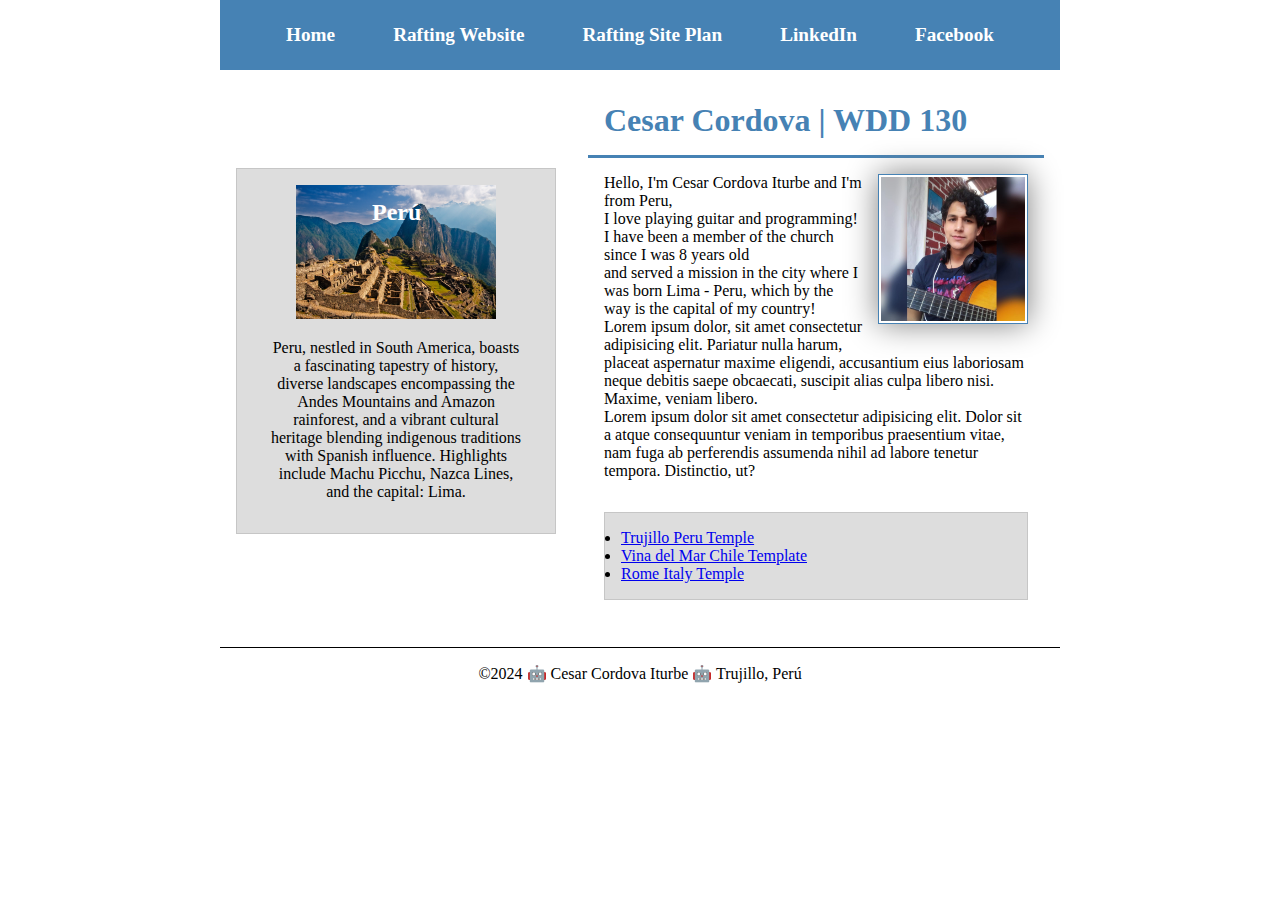
<file: index.html>
<!DOCTYPE html>
<html lang="en-US">
<head>
    <meta charset="utf-8">
    <meta name="viewport" content="width=device-width, initial-scale=1.0">
    <title>Cesar Cordova Iturbe | WDD 130</title>
    <link rel="stylesheet" href="styles/styles.css">
    <meta name="description" content="This is a basic website to introduce myself, it is part of my tasks in the course of Web Fundamentals">
    <meta name="author" content="Cesar Cordova Iturbe">
</head>
<body>
    <header>
        <nav>
            <a href="#">Home</a>
            <a href="wwr/">Rafting Website</a>
            <a href="wwr/site-plan-rafting.html">Rafting Site Plan</a>
            <a href="https://www.linkedin.com/in/cesar-cordova-iturbe/">LinkedIn</a>
            <a href="https://www.facebook.com/cesar.cordovaiturbe">Facebook</a>
        </nav>
    </header>
    <div class="grid">
        <main>
            <h1>Cesar Cordova | WDD 130</h1>
            <img src="images/profile.jpg" alt="Hello, my name is Cesar Cordova Iturbe" width="200">
            <p>Hello, I'm Cesar Cordova Iturbe and I'm from Peru,<br> 
                I love playing guitar and programming! I have been a member of the church since I was 8 years old<br>
                and served a mission in the city where I was born Lima - Peru, which by the way is the capital of my country!<br>
                Lorem ipsum dolor, sit amet consectetur adipisicing elit. Pariatur nulla harum, placeat aspernatur maxime eligendi, accusantium eius laboriosam neque debitis saepe obcaecati, suscipit alias culpa libero nisi. Maxime, veniam libero.<br>
                Lorem ipsum dolor sit amet consectetur adipisicing elit. Dolor sit a atque consequuntur veniam in temporibus praesentium vitae, nam fuga ab perferendis assumenda nihil ad labore tenetur tempora. Distinctio, ut?
            </p>
            <ul class="box">
                <li><a href="https://www.churchofjesuschrist.org/temples/details/trujillo-peru-temple?lang=eng" target="_blank">Trujillo Peru Temple</a></li>
                <li><a href="https://www.churchofjesuschrist.org/temples/details/vina-del-mar-chile-temple?lang=eng" target="_blank">Vina del Mar Chile Template</a></li>
                <li><a href="https://www.churchofjesuschrist.org/temples/details/rome-italy-temple?lang=eng" target="_blank">Rome Italy Temple</a></li>
            </ul>    
        </main>
        <aside class="box">
            <h2>Perú</h2>
            <img src="images/peru.jpeg" alt="peru landscape">
            <p>Peru, nestled in South America, boasts a fascinating tapestry of history, diverse landscapes encompassing the Andes Mountains and Amazon rainforest, and a vibrant cultural heritage blending indigenous traditions with Spanish influence. Highlights include Machu Picchu, Nazca Lines, and the capital: Lima.</p>
        </aside>
    </div>
    <footer>
        <p>©2024 🤖 Cesar Cordova Iturbe 🤖 Trujillo, Perú</p>
    </footer>
</body>
<!-- last modify: 05/19/2024 -->
</html>
</file>
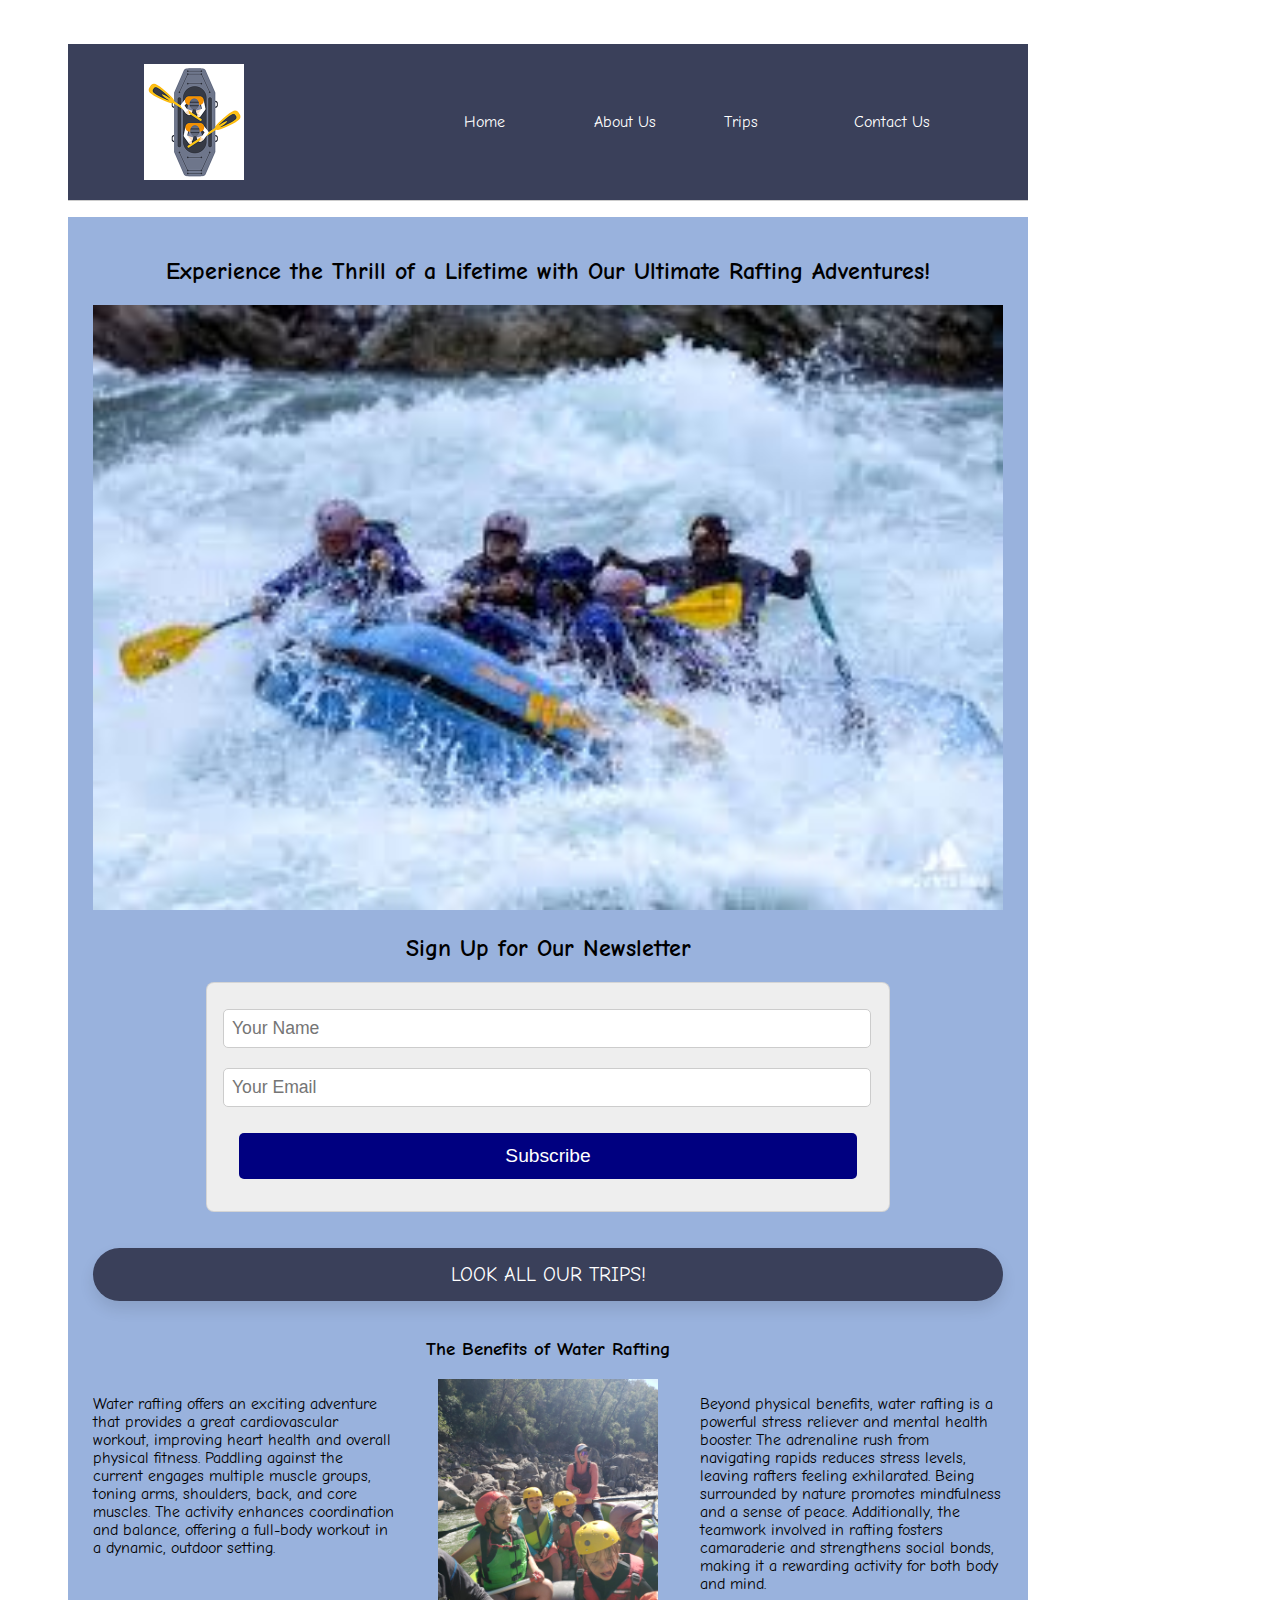
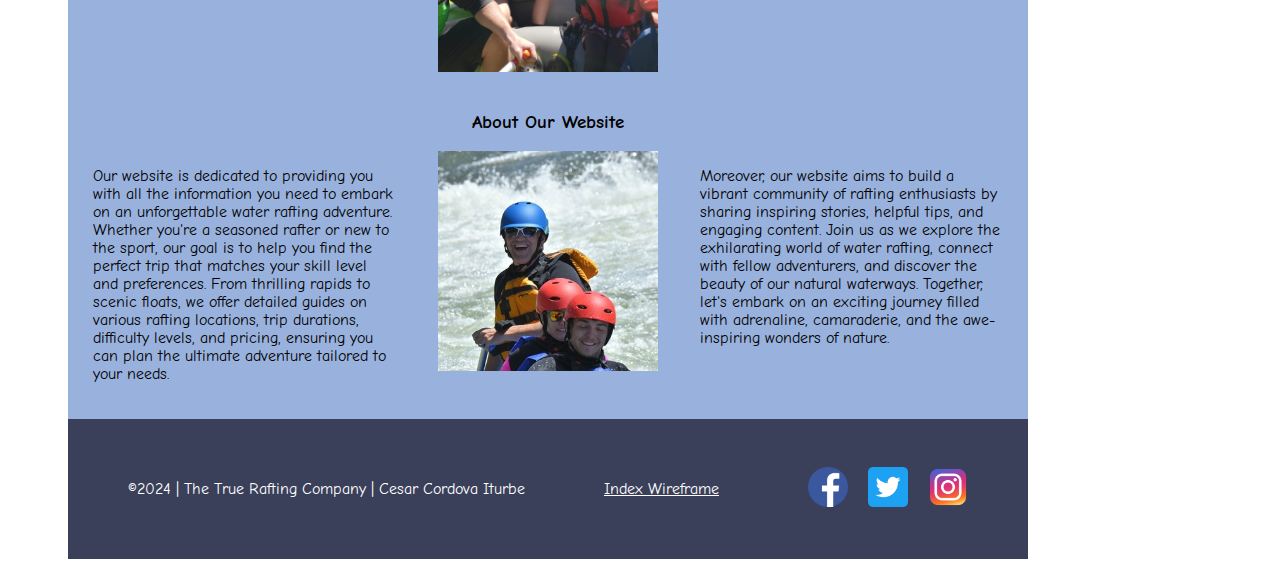
<file: wwr/index.html>
<!DOCTYPE html>
<html lang="en-US">
<head>
    <meta charset="UTF-8">
    <meta name="viewport" content="width=device-width, initial-scale=1.0">
    <meta name="author" content="Cesar Cordova">
    <title>About Us Page | Cesar Cordova Iturbe</title>
    <link rel="stylesheet" href="styles/rafting.css">
</head>
<body>
    <header>
        <img class="logo" src="images/logo.png" alt="logo">
        <nav>
            <ul class="navigation">
                <li><a href="index.html">Home</a></li>
                <li><a href="about.html">About Us</a></li>
                <li><a href="trips.html">Trips</a></li>
                <li><a href="contact.html">Contact Us</a></li>
            </ul>
        </nav>
    </header>
    <main>
        <div class="index">
            <h2>Experience the Thrill of a Lifetime with Our Ultimate Rafting Adventures!</h2>
            <img src="images/herorafting.jpeg" alt="people enjoying rafting">
        </div>    
        <div class="signup-form">
            <h2>Sign Up for Our Newsletter</h2>
            <form action="#" method="post">
                <input type="text" name="name" placeholder="Your Name" required>
                <input type="email" name="email" placeholder="Your Email" required>
                <button type="submit">Subscribe</button>
            </form>
        </div>
        <br><br>
        <div>
            <a href="trips.html" class="cta-button">Look all our trips!</a>
        </div>
        <br>
        <section>
            <h3>The Benefits of Water Rafting</h3>
            <div class="history">
                <p>Water rafting offers an exciting adventure that provides a great cardiovascular workout, improving heart health and overall physical fitness. Paddling against the current engages multiple muscle groups, toning arms, shoulders, back, and core muscles. The activity enhances coordination and balance, offering a full-body workout in a dynamic, outdoor setting.</p>
                <img src="images/raftinga.jpeg" alt="Rafting!">
                <p>Beyond physical benefits, water rafting is a powerful stress reliever and mental health booster. The adrenaline rush from navigating rapids reduces stress levels, leaving rafters feeling exhilarated. Being surrounded by nature promotes mindfulness and a sense of peace. Additionally, the teamwork involved in rafting fosters camaraderie and strengthens social bonds, making it a rewarding activity for both body and mind. </p>
            </div>
            <h3>About Our Website</h3>
            <div class="history">
                <p>Our website is dedicated to providing you with all the information you need to embark on an unforgettable water rafting adventure. Whether you're a seasoned rafter or new to the sport, our goal is to help you find the perfect trip that matches your skill level and preferences. From thrilling rapids to scenic floats, we offer detailed guides on various rafting locations, trip durations, difficulty levels, and pricing, ensuring you can plan the ultimate adventure tailored to your needs.</p>
                <img src="images/raftingb.jpeg" alt="Rafting!">
                <p>Moreover, our website aims to build a vibrant community of rafting enthusiasts by sharing inspiring stories, helpful tips, and engaging content. Join us as we explore the exhilarating world of water rafting, connect with fellow adventurers, and discover the beauty of our natural waterways. Together, let's embark on an exciting journey filled with adrenaline, camaraderie, and the awe-inspiring wonders of nature.</p>
            </div>
        </section>
    </main>
    <footer>
        <p>©2024 | The True Rafting Company | Cesar Cordova Iturbe </p>
        <p><a href="images/indexWireframe.png">Index Wireframe</a></p>
        <nav class="sociallinks">
            <a href="https://www.facebook.com">
                <img src="images/facebook_logo.png" alt="facebook logo">
            </a>
            <a href="https://twitter.com">
                <img src="images/twitter_logo.png" alt="twitter logo">
            </a>
            <a href="https://www.instagram.com">
                <img src="images/instagram_logo.png" alt="instagram logo">
            </a>
        </nav>
    </footer>
</body>
</html>
</file>
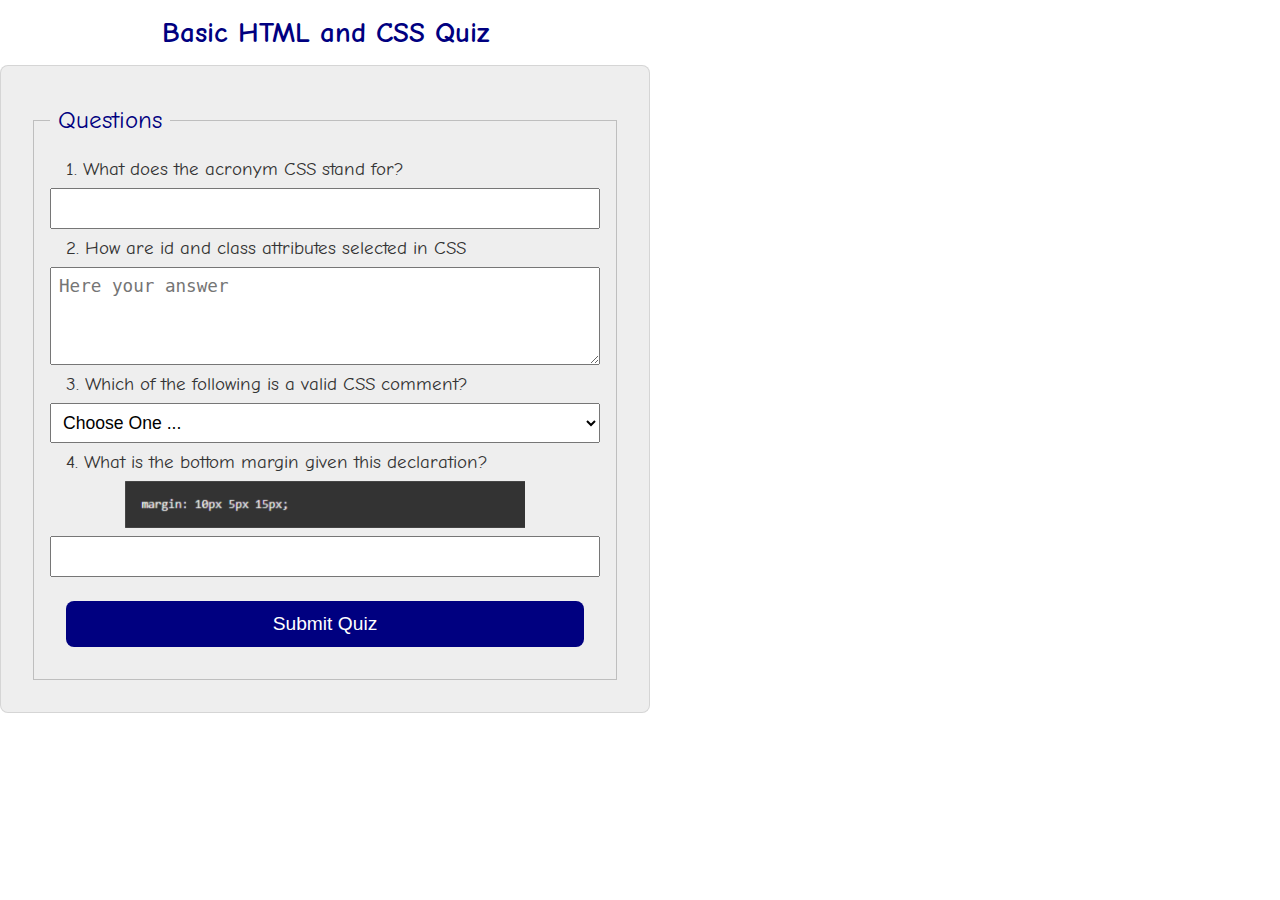
<file: quiz.html>
<!DOCTYPE html>
<html lang="en-US">
<head>
    <meta charset="UTF-8">
    <meta name="viewport" content="width=device-width, initial-scale=1.0">
    <title>Document</title>
    <link rel="stylesheet" href="styles/quiz.css">
    <meta name="description" content="This is a basic form website, it is part of my tasks in the course of Web Fundamentals">
    <meta name="author" content="Cesar Cordova Iturbe">
</head>
<body>
    <h1>Basic HTML and CSS Quiz</h1>
    <main>
        <form>
            <fieldset>
                <legend>Questions</legend>
                <label for="q1">1. What does the acronym CSS stand for?</label>
                <input type="text" name="q1" id="q1">
                <label for="q2">2. How are id and class attributes selected in CSS</label>
                <textarea name="q2" id="q2" rows="4" placeholder="Here your answer"></textarea>
                <label for="q3">3. Which of the following is a valid CSS comment?</label>
                <select name="q3" id="q3">
                    <option value="" selected disabled>Choose One ...</option>
                    <option value="HTML">&lt;!-- Comment --&gt;</option>
                    <option value="CSS">/* Comment */</option>
                    <option value="JS">// Comment </option>
                </select>
                <label for="q4">4. What is the bottom margin given this declaration?</label>
                <img src="images/margin-example.png" alt="margin example">
                <input type="number" name="q4" id="q4">
                <button type="submit">Submit Quiz</button>
                </fieldset>
        </form>
    </main>
</body>
</html>
</file>
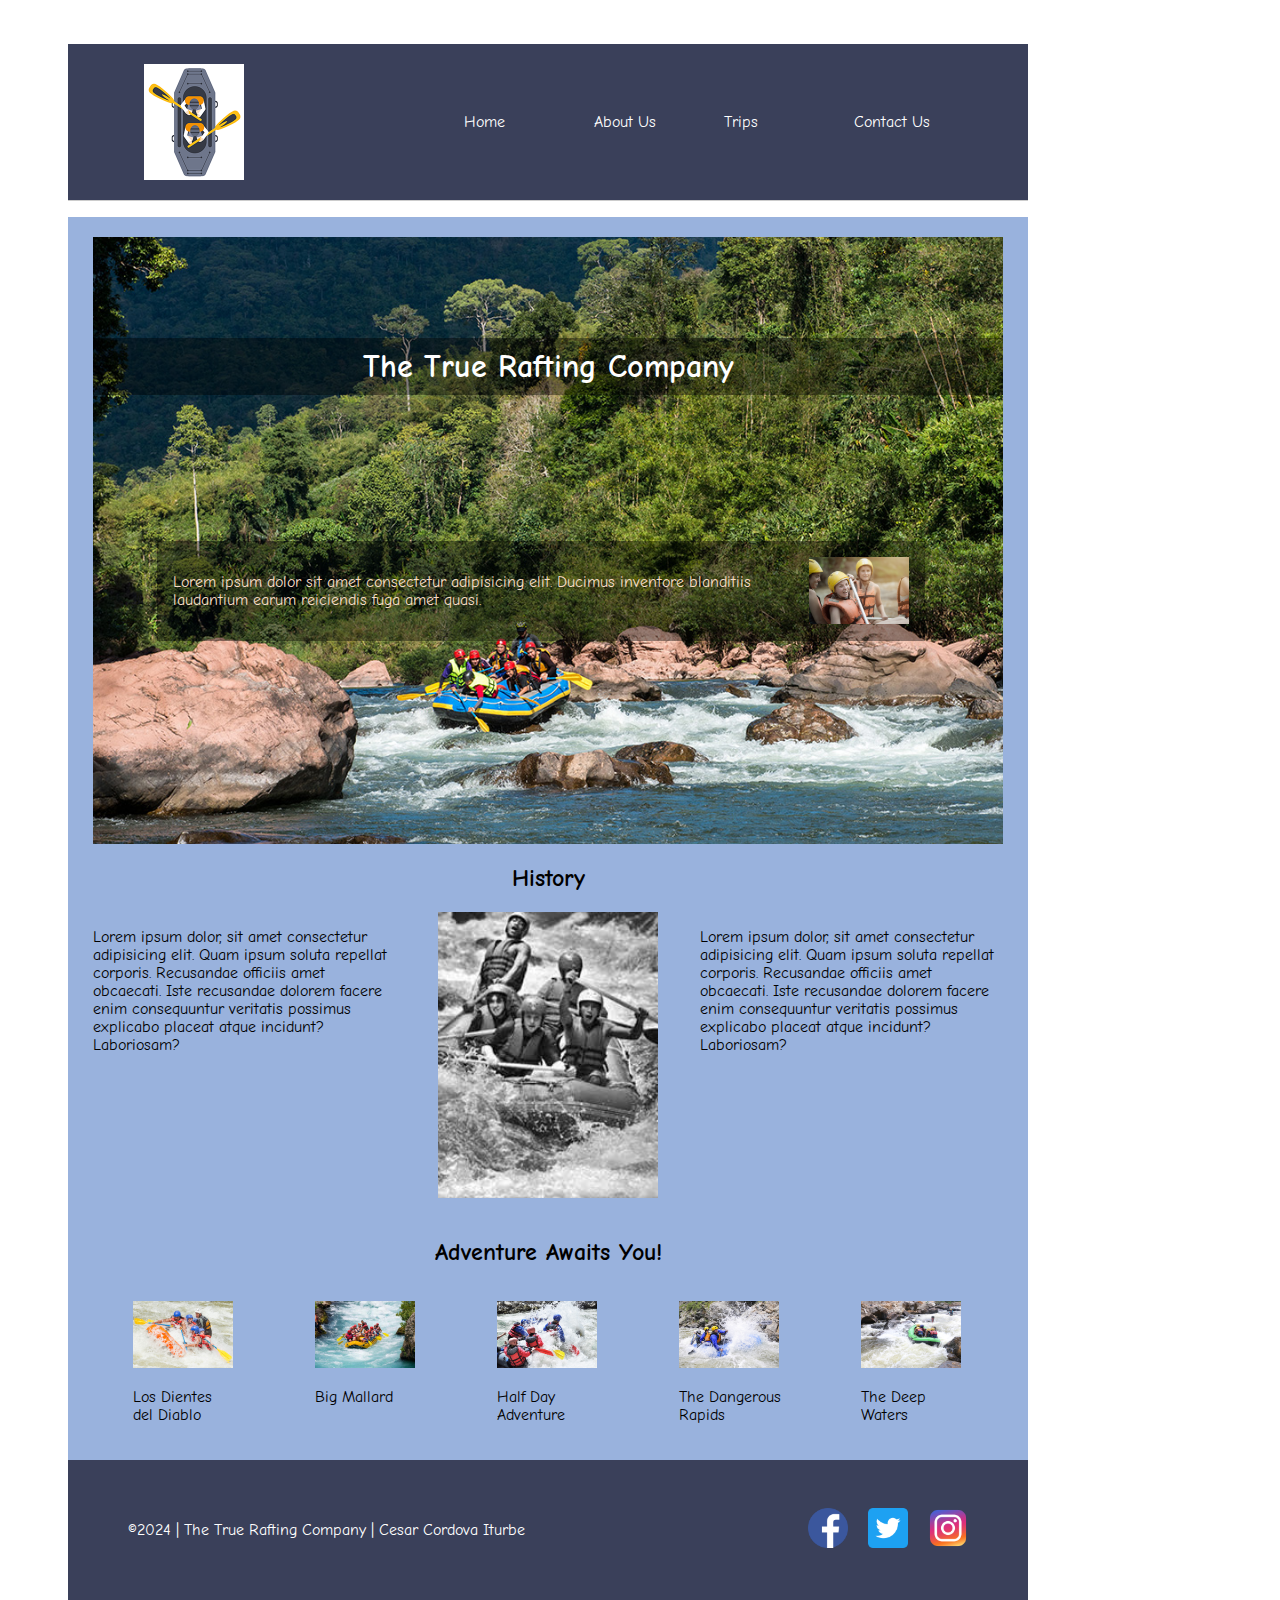
<file: wwr/about.html>
<!DOCTYPE html>
<html lang="en-US">
<head>
    <meta charset="UTF-8">
    <meta name="viewport" content="width=device-width, initial-scale=1.0">
    <meta name="author" content="Cesar Cordova">
    <title>About Us Page | Cesar Cordova Iturbe</title>
    <link rel="stylesheet" href="styles/rafting.css">
</head>
<body>
    <header>
        <img class="logo" src="images/logo.png" alt="logo">
        <nav>
            <ul class="navigation">
                <li><a href="index.html">Home</a></li>
                <li><a href="about.html">About Us</a></li>
                <li><a href="trips.html">Trips</a></li>
                <li><a href="contact.html">Contact Us</a></li>
            </ul>
        </nav>
    </header>
    <main>
        <div class="hero">
            <img src="images/heroImage.jpeg" alt="people enjoying rafting">
            <h1>The True Rafting Company</h1>
            <article>
                <img src="images/client.png" alt="happy clients">
                <p>Lorem ipsum dolor sit amet consectetur adipisicing elit. Ducimus inventore blanditiis laudantium earum reiciendis fuga amet quasi.</p>
            </article>
        </div>    
        <section>
            <h2>History</h2>
            <div class="history">
                <p>Lorem ipsum dolor, sit amet consectetur adipisicing elit. Quam ipsum soluta repellat corporis. Recusandae officiis amet obcaecati. Iste recusandae dolorem facere enim consequuntur veritatis possimus explicabo placeat atque incidunt? Laboriosam?</p>
                <img src="images/rafting-history.jpeg" alt="rafting white and black">
                <p>Lorem ipsum dolor, sit amet consectetur adipisicing elit. Quam ipsum soluta repellat corporis. Recusandae officiis amet obcaecati. Iste recusandae dolorem facere enim consequuntur veritatis possimus explicabo placeat atque incidunt? Laboriosam?</p>
            </div>
        </section>
        <section>
            <h2>Adventure Awaits You!</h2>
            <div class="products">
                <figure>
                    <img src="images/rafting1.jpeg" alt="people enjoying white water rafting">
                    <figcaption>Los Dientes del Diablo</figcaption>
                </figure>
               <figure>
                    <img src="images/rafting2.jpeg" alt="people enjoying white water rafting">
                    <figcaption>Big Mallard</figcaption>
               </figure>
               <figure> 
                    <img src="images/rafting3.jpeg" alt="people enjoying white water rafting">
                    <figcaption>Half Day Adventure</figcaption>
               </figure>
               <figure>
                    <img src="images/rafting4.jpeg" alt="people enjoying white water rafting">
                    <figcaption>The Dangerous Rapids</figcaption>
               </figure>
               <figure>
                    <img src="images/rafting5.jpeg" alt="people enjoying white water rafting">
                    <figcaption>The Deep Waters</figcaption>
               </figure>
            </div>
        </section>
    </main>
    <footer>
        <p>©2024 | The True Rafting Company | Cesar Cordova Iturbe </p>
        <nav class="sociallinks">
            <a href="https://www.facebook.com">
                <img src="images/facebook_logo.png" alt="facebook logo">
            </a>
            <a href="https://twitter.com">
                <img src="images/twitter_logo.png" alt="twitter logo">
            </a>
            <a href="https://www.instagram.com">
                <img src="images/instagram_logo.png" alt="instagram logo">
            </a>
        </nav>
    </footer>
</body>
</html>
</file>
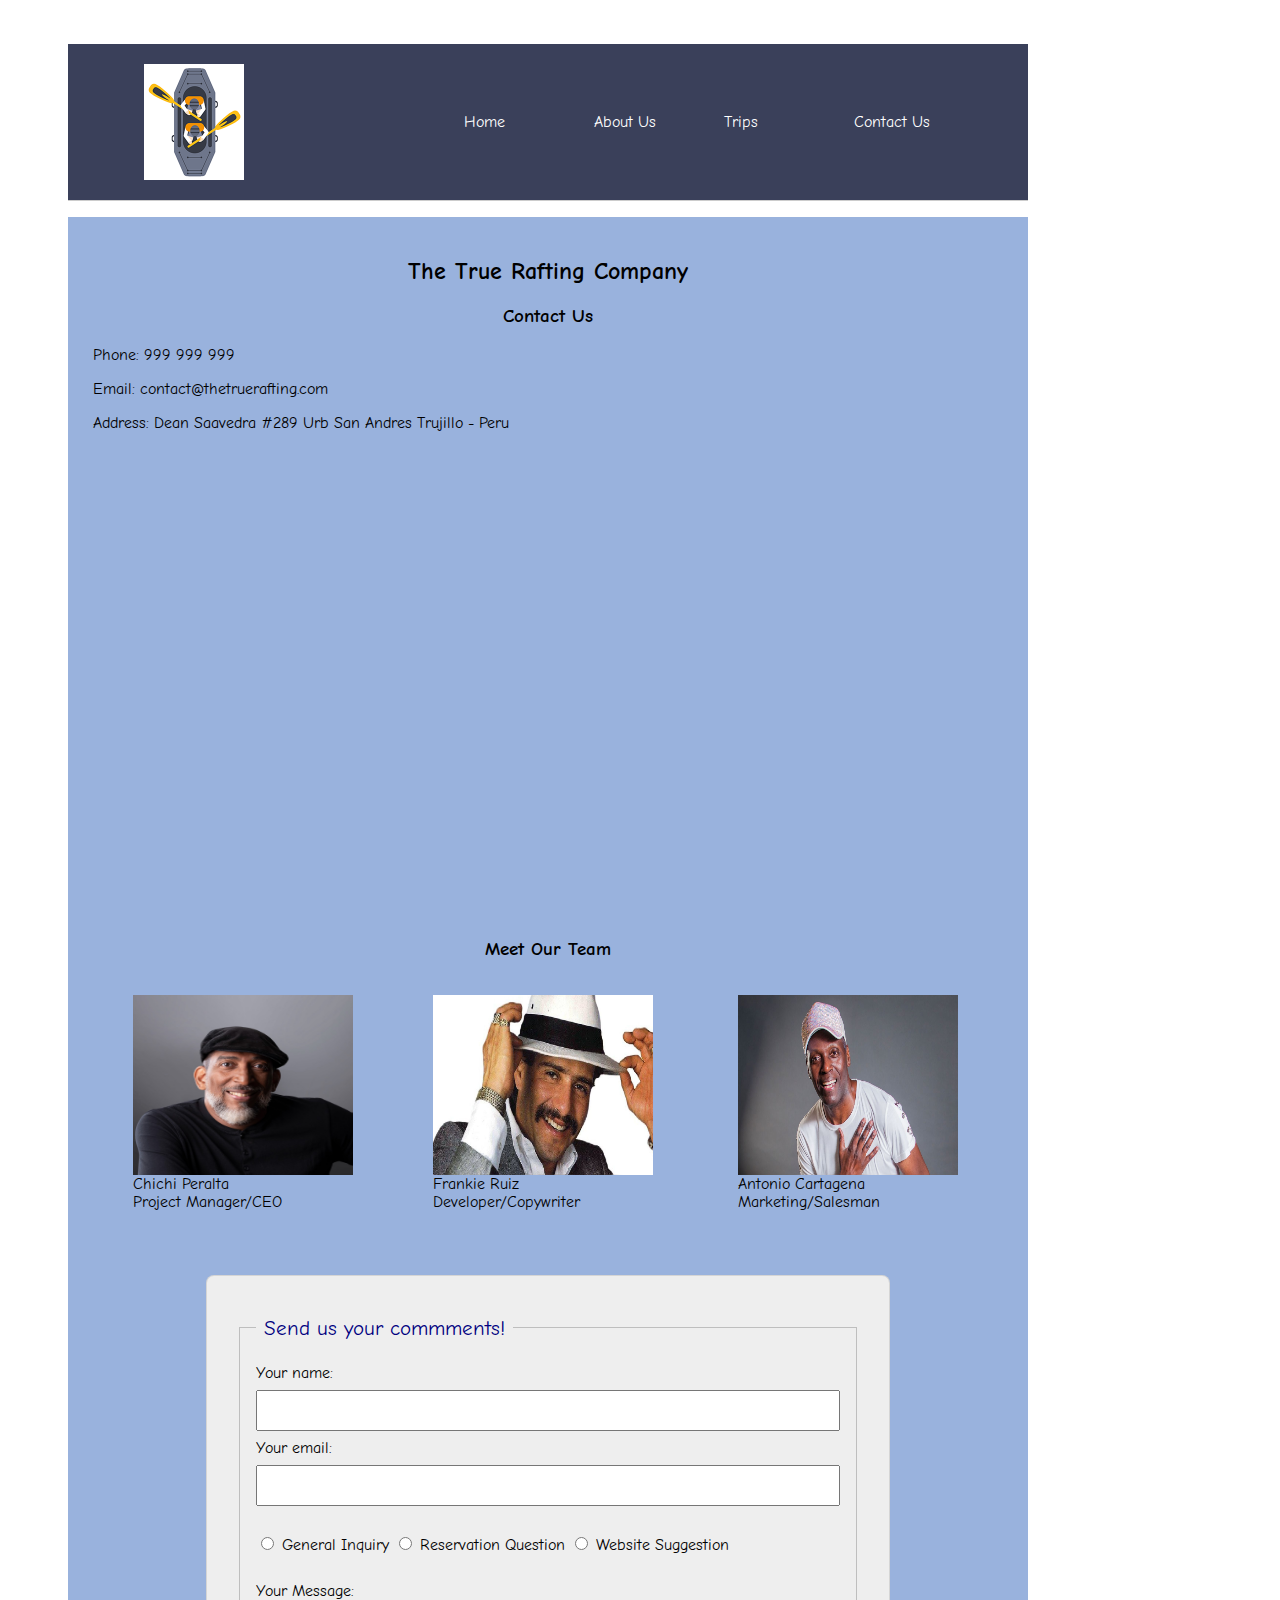
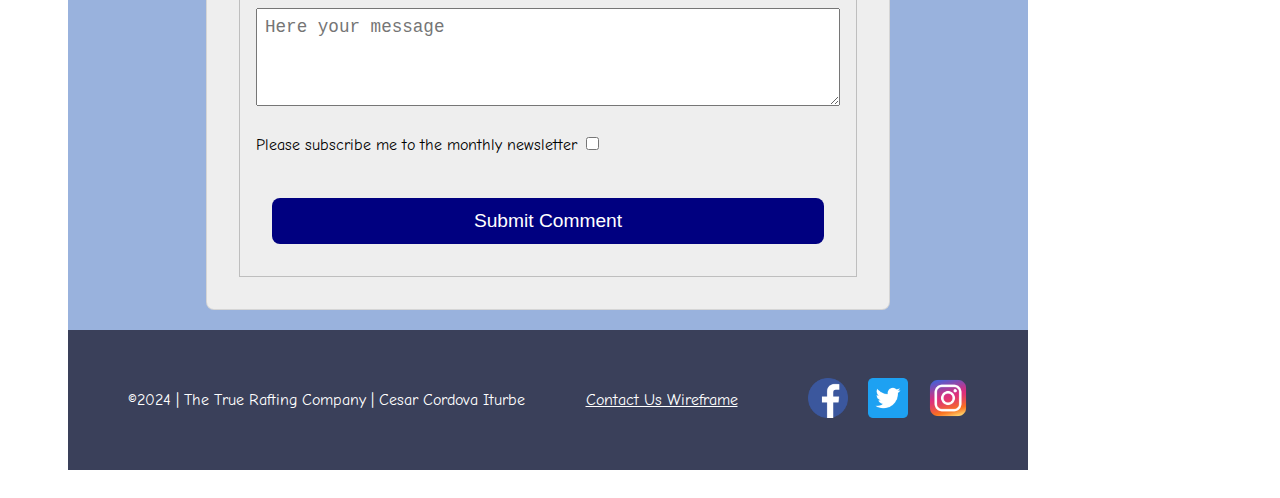
<file: wwr/contact.html>
<!DOCTYPE html>
<html lang="en-US">
<head>
    <meta charset="UTF-8">
    <meta name="viewport" content="width=device-width, initial-scale=1.0">
    <meta name="author" content="Cesar Cordova">
    <title>Contact Us Page | Cesar Cordova Iturbe</title>
    <link rel="stylesheet" href="styles/rafting.css">
    <meta name="description" content="Contact us for rafting reservations, questions, and support. Find our contact info, address, phone number, and inquiry form.">
</head>
<body>
    <header>
        <img class="logo" src="images/logo.png" alt="logo">
        <nav>
            <ul class="navigation">
                <li><a href="index.html">Home</a></li>
                <li><a href="about.html">About Us</a></li>
                <li><a href="trips.html">Trips</a></li>
                <li><a href="contact.html">Contact Us</a></li>
            </ul>
        </nav>
    </header>
    <main>
        <h2>The True Rafting Company</h2>
        <h3>Contact Us</h3>
        <p>Phone: 999 999 999</p>
        <p>Email: <a href="mailto:">contact@thetruerafting.com</a></p>
        <p>Address: Dean Saavedra #289 Urb San Andres Trujillo - Peru</p>
        <div class="map">
            <iframe src="https://www.google.com/maps/embed?pb=!1m18!1m12!1m3!1d866.1848796565943!2d-79.03525048907083!3d-8.116170335083801!2m3!1f0!2f0!3f0!3m2!1i1024!2i768!4f13.1!3m3!1m2!1s0x91ad3d9df6ae0029%3A0x4621a4c8fa6800b3!2sDean%20Saavedra%20n289%2C%20Trujillo%2013008!5e0!3m2!1ses-419!2spe!4v1717654230780!5m2!1ses-419!2spe" width="600" height="450" style="border:0;" allowfullscreen="" loading="lazy" referrerpolicy="no-referrer-when-downgrade"></iframe>
        </div>

        <br>
        <h3>Meet Our Team</h3>
        <div class="team">
            <figure>
                <img src="images/chichi.jpeg" alt="Chichi Peralta">
                <figcaption>Chichi Peralta<br>Project Manager/CEO</figcaption>
            </figure>
           <figure>
                <img src="images/Frankie.jpeg" alt="Frankie Ruiz">
                <figcaption>Frankie Ruiz<br>Developer/Copywriter</figcaption>
           </figure>
           <figure> 
                <img src="images/antonio.jpeg" alt="Antonio Cartagena">
                <figcaption>Antonio Cartagena<br>Marketing/Salesman</figcaption>
           </figure>
        </div>

        <form>
            <fieldset>
                <legend>Send us your commments!</legend>
                <label for="name">Your name:</label>
                <input type="text" name="name" id="name">

                <label for="email">Your email:</label>
                <input type="email" name="email" id="email">

                <div class="inlinequiz">
                <input type="radio" id="messagePorpouse1" name="purpouse" value="general" >
                <label for="messagePorpouse1">General Inquiry</label>
                <input type="radio" id="messagePorpouse2" name="purpouse" value="reservation" >
                <label for="messagePorpouse2">Reservation Question</label>
                <input type="radio" id="messagePorpouse3" name="purpouse" value="mail" >
                <label for="messagePorpouse3">Website Suggestion</label>
                </div>
                <label for="message">Your Message:</label>
                <textarea name="message" id="message" rows="4" placeholder="Here your message"></textarea>

                <div class="inlinequiz">
                <label for="newsletter">Please subscribe me to the monthly newsletter</label>
                <input type="checkbox" id="newsletter" value="" >
                </div>

                <button type="submit">Submit Comment</button>
                </fieldset>
        </form>


    </main>
    <footer>
        <p>©2024 | The True Rafting Company | Cesar Cordova Iturbe </p>
        <p><a href="https://app.moqups.com/jTeBPqbqOus5TppojDooJ8wUd3TBVVUT/view/page/ad64222d5">Contact Us Wireframe</a></p>
        <nav class="sociallinks">
            <a href="https://www.facebook.com">
                <img src="images/facebook_logo.png" alt="facebook logo">
            </a>
            <a href="https://twitter.com">
                <img src="images/twitter_logo.png" alt="twitter logo">
            </a>
            <a href="https://www.instagram.com">
                <img src="images/instagram_logo.png" alt="instagram logo">
            </a>
        </nav>
    </footer>
</body>
</html>
</file>
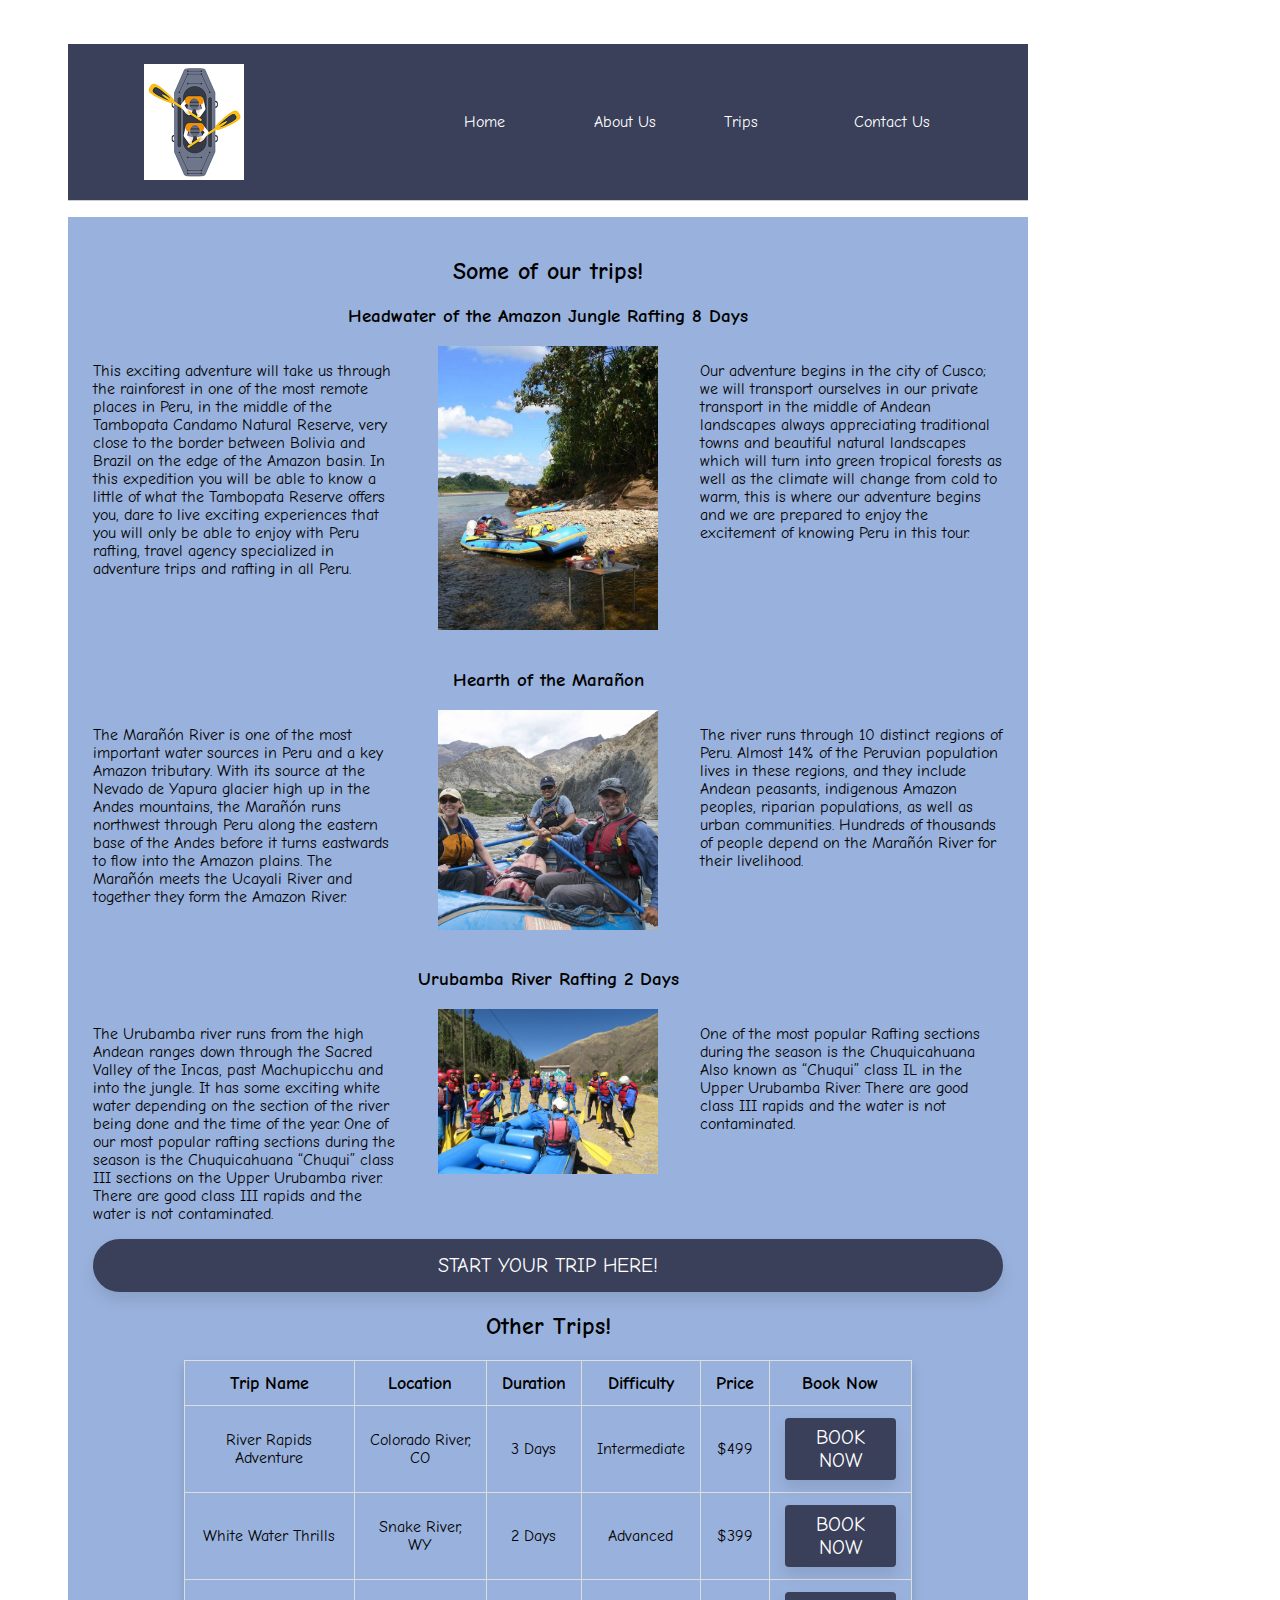
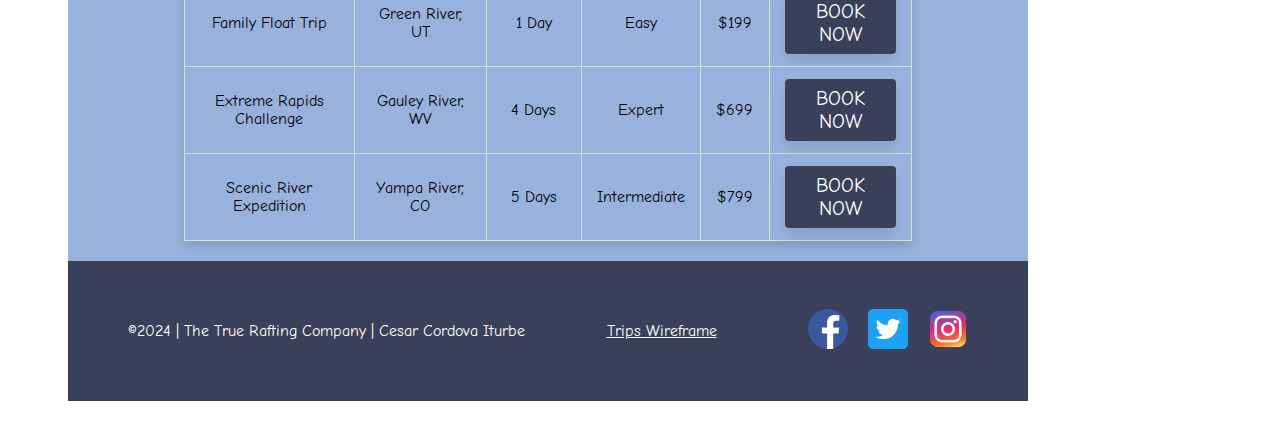
<file: wwr/trips.html>
<!DOCTYPE html>
<html lang="en-US">
<head>
    <meta charset="UTF-8">
    <meta name="viewport" content="width=device-width, initial-scale=1.0">
    <meta name="author" content="Cesar Cordova">
    <title>Trips Page | Cesar Cordova Iturbe</title>
    <link rel="stylesheet" href="styles/rafting.css">
    <meta name="description" content="Information about our trips">
</head>
<body>
    <header>
        <img class="logo" src="images/logo.png" alt="logo">
        <nav>
            <ul class="navigation">
                <li><a href="index.html">Home</a></li>
                <li><a href="about.html">About Us</a></li>
                <li><a href="trips.html">Trips</a></li>
                <li><a href="contact.html">Contact Us</a></li>
            </ul>
        </nav>
    </header>
    <main>
        <section>
            <h2>Some of our trips!</h2>
            <h3>Headwater of the Amazon Jungle Rafting 8 Days</h3>
            <div class="history">
                <p>This exciting adventure will take us through the rainforest in one of the most remote places in Peru, in the middle of the Tambopata Candamo Natural Reserve, very close to the border between Bolivia and Brazil on the edge of the Amazon basin. In this expedition you will be able to know a little of what the Tambopata Reserve offers you, dare to live exciting experiences that you will only be able to enjoy with Peru rafting, travel agency specialized in adventure trips and rafting in all Peru.</p>
                <img src="images/maldonado.jpeg" alt="Headwater of the Amazon Jungle Rafting 8 Days">
                <p>Our adventure begins in the city of Cusco; we will transport ourselves in our private transport in the middle of Andean landscapes always appreciating traditional towns and beautiful natural landscapes which will turn into green tropical forests as well as the climate will change from cold to warm, this is where our adventure begins and we are prepared to enjoy the excitement of knowing Peru in this tour.                </p>
            </div>
            <h3>Hearth of the Marañon</h3>
            <div class="history">
                <p>The Marañón River is one of the most important water sources in Peru and a key Amazon tributary. With its source at the Nevado de Yapura glacier high up in the Andes mountains, the Marañón runs northwest through Peru along the eastern base of the Andes before it turns eastwards to flow into the Amazon plains. The Marañón meets the Ucayali River and together they form the Amazon River.                </p>
                <img src="images/maranon2.jpeg" alt="HEART OF THE MARAÑON">
                <p>The river runs through 10 distinct regions of Peru. Almost 14% of the Peruvian population lives in these regions, and they include Andean peasants, indigenous Amazon peoples, riparian populations, as well as urban communities. Hundreds of thousands of people depend on the Marañón River for their livelihood.</p>
            </div>
            <h3>Urubamba River Rafting 2 Days</h3>
            <div class="history">
                <p>The Urubamba river runs from the high Andean ranges down through the Sacred Valley of the Incas, past Machupicchu and into the jungle. It has some exciting white water depending on the section of the river being done and the time of the year. One of our most popular rafting sections during the season is the Chuquicahuana “Chuqui” class III sections on the Upper Urubamba river. There are good class III rapids and the water is not contaminated.</p>
                <img src="images/urubamba.jpeg" alt="Urubamba River Rafting 2 Days">
                <p>One of the most popular Rafting sections during the season is the Chuquicahuana Also known as “Chuqui” class IL in the Upper Urubamba River. There are good class III rapids and the water is not contaminated.                </p>
            </div>
        </section>
        <div>
            <a href="contact.html" class="cta-button">Start Your Trip Here!</a>
        </div>
        <h2>Other Trips!</h2>
        <div class="div-table">
            <table class="trip-table">
            <thead>
                <tr>
                    <th>Trip Name</th>
                    <th>Location</th>
                    <th>Duration</th>
                    <th>Difficulty</th>
                    <th>Price</th>
                    <th>Book Now</th>
                </tr>
            </thead>
            <tbody>
                <tr>
                    <td>River Rapids Adventure</td>
                    <td>Colorado River, CO</td>
                    <td>3 Days</td>
                    <td>Intermediate</td>
                    <td>$499</td>
                    <td><a href="contact.html" class="cta-button">Book Now</a></td>
                </tr>
                <tr>
                    <td>White Water Thrills</td>
                    <td>Snake River, WY</td>
                    <td>2 Days</td>
                    <td>Advanced</td>
                    <td>$399</td>
                    <td><a href="contact.html" class="cta-button">Book Now</a></td>
                </tr>
                <tr>
                    <td>Family Float Trip</td>
                    <td>Green River, UT</td>
                    <td>1 Day</td>
                    <td>Easy</td>
                    <td>$199</td>
                    <td><a href="contact.html" class="cta-button">Book Now</a></td>
                </tr>
                <tr>
                    <td>Extreme Rapids Challenge</td>
                    <td>Gauley River, WV</td>
                    <td>4 Days</td>
                    <td>Expert</td>
                    <td>$699</td>
                    <td><a href="contact.html" class="cta-button">Book Now</a></td>
                </tr>
                <tr>
                    <td>Scenic River Expedition</td>
                    <td>Yampa River, CO</td>
                    <td>5 Days</td>
                    <td>Intermediate</td>
                    <td>$799</td>
                    <td><a href="contact.html" class="cta-button">Book Now</a></td>
                </tr>
            </tbody>
            </table>
        </div>
    </main>
    <footer>
        <p>©2024 | The True Rafting Company | Cesar Cordova Iturbe </p>
        <p><a href="images/TripsWireframe.png">Trips Wireframe</a></p>
        <nav class="sociallinks">
            <a href="https://www.facebook.com">
                <img src="images/facebook_logo.png" alt="facebook logo">
            </a>
            <a href="https://twitter.com">
                <img src="images/twitter_logo.png" alt="twitter logo">
            </a>
            <a href="https://www.instagram.com">
                <img src="images/instagram_logo.png" alt="instagram logo">
            </a>
        </nav>
    </footer>
</body>
</html>
</file>
<file: styles/styles.css>
* {
    margin: 0;
    padding: 0;
    box-sizing: border-box;
}

header, .grid, footer {
    max-width: 840px;
    margin: 0 auto;
}

nav {
    background-color: steelblue;
    padding: 1rem;
    display: flex;
    justify-content: space-evenly;
    align-items: center;
}

nav a {
    color: white;
    display: block;
    padding: 0.5rem;
    text-decoration: none;
    font-size: 1.2rem;
    font-weight: 700;
}

h1 {
    color: steelblue;
    border-bottom: solid;
    padding: 1rem;
}

main {
    grid-column: 2/3;
    margin: 1rem;
}

main img {
    width: 150px;
    height: auto;
    border: 1px solid steelblue;
    padding: 2px;
    box-shadow: 0 0 30px gray;
    float: right;
    margin: 1rem;
}

p {
    padding: 1rem;
}

.grid {
    display: grid;
    align-items: center;
}

aside {
    width: 20rem;
    margin: 1rem;
    border: 1px solid rgba(0, 0, 0, 0.2);
    padding: 1rem;
    background-color: #eee;
    color: #333;
    text-align: center;
    position: relative;
    grid-column: 1/2;
    grid-row: 1/2;
}

aside img {
    width: 200px;
    height: auto;
}

aside h2 {
    position: absolute;
    top: 30px;
    left: 135px;
    color: white;
}

footer {
    margin-top: 15px;
    border-top: 1px solid #000;
    text-align: center;
}

/*  Class Selectors */

.box {
    margin: 1rem;
    border: 1px solid rgba(0, 0, 0, .1);
    padding: 1rem;
    background-color: #ddd;
    color: #000;
}

ul {
    margin: 2rem;
    padding: 2rem;
    
  }
</file>
<file: wwr/styles/rafting.css>
@import url('https://fonts.googleapis.com/css2?family=Comic+Neue:ital,wght@0,300;0,400;0,700;1,300;1,400;1,700&display=swap');

:root {
    --primary-color: #3A405A;
    --secondary-color: #99B2DD;
    --accent1-color: #E9AFA3;
    --accent2-color: #685044;

    --heading-font: "Comic Neue", cursive;
    --paragraph-font: "Comic Neue", cursive;

    --nav-background-color: #F9DEC9;
    --nav-link-color: #3A405A;
    --nav-hover-link-color: #3A405A;
    --nav-hover-background-color: #E9AFA3;
}

body {
    font-family: var(--paragraph-font);
    max-width: 960px;
    padding: 20px 60px 20px 60px;
}

header {
    padding: 20px 60px 20px 60px;
    background-color: var( --primary-color);
    margin: 1rem auto;
	display: grid;
	grid-template-columns: 1fr 2fr;
	align-items: center;
	border-bottom: 1px solid #ccc;
}

main {
    background-color: var(--secondary-color);
    color: black;
    padding: 20px 25px 20px 25px;
}

main a {
    color: black;
    text-decoration: none;
}

footer {
    background-color: var(--primary-color);
    color: white;
    padding: 20px 60px 20px 60px;
    display: flex;
    justify-content: space-between;
    align-items: center;
    height: 100px;
}

footer a {
    color: white;
}

footer a:visited {
    color: white;
}


.sociallinks {
    display: flex;
    gap: 10px;
}

.sociallinks a {
    margin-left: 10px;
}

.sociallinks img {
    width: 40px;
}

.navigation {
    display: flex;
	list-style: none;
}

.navigation li {
	flex: 1 1 100%;
}

.navigation a {
	display: block;
	color:  white;
	padding: 1rem;
	text-decoration: none;
}

.hero {
    position: relative;
}

.hero img {
    display: block;
    width: 100%;
    height: auto;
}

h1 {
    position: absolute;
    color: white;
    top: 80px;
    text-align: center;
    width: 100%;
    background-color: rgba(0, 0, 0, 0.4);
    padding-top: 10px;
    padding-bottom: 10px;
}

h2 {
    text-align: center;
}

h3 {
    text-align: center;
}


.history {
    grid-template-columns: 1fr 1fr 1fr;
    display: grid;
}

.history img {
    display: block;
    margin-left: auto;
    margin-right: auto;
    width: 220px;
}

.products {
	display: flex;
}

.products img {
    width:20%;
    float:left; /* display: inline-block; */
    min-width:100px; /* equal to the width of the image */
    text-align:center;
}

.team {
	display: flex;
}

.team img {
    width:33%;
    float:left; /* display: inline-block; */
    min-width:220px; /* equal to the width of the image */
    text-align:center;
    height: 180px;
}

article {
    position: absolute;
    top: 240px;
    background-color:rgba(0, 0, 0, 0.4);
    padding: 1rem;
    width: 46rem;
    margin: 4rem;
}

article img { 
    max-width: 100px;
    height: auto;
    float: right;
}

article p {
    color: var(--nav-background-color);
}

.logo {
    max-width: 100px;
    margin: 0 0.25rem 0 1rem;
    height: auto;
}

nav a img {
    width: 80px;
    height: auto;
}

section img {
    padding-bottom: 20px;
}

.map {
    height: 100%;
    width: 100%;
}

form {
    width: 650px;
    margin: 0 auto;
    padding: 1rem;
    border: 1px solid rgba(0, 0, 0, 0.1);
    border-radius: 0.5rem;
    background-color: #eee;
    display: grid;
    margin-top: 48px;
}

fieldset {
    display: grid;
    grid-gap: .5rem;
    margin: 1rem;
    border: 1px solid rgba(0, 0, 0, 0.2);
    padding: 1rem;
}

legend {
    padding: 0.5rem;
    color: navy;
    font-size: 1.3em;
}

input, select, textarea, radio {
    padding: 0.5rem;
    font-size: 1.1rem;
}

.inlinequiz {
    display: inline;
    padding-top: 20px;
    padding-bottom: 20px;
}

button {
    margin: 1rem;
    background-color: navy;
    color: #fff;
    border: none;
    border-radius: .5rem;
    padding: .75rem;
    font-size: 1.2rem;
}

button:hover {
    background-color: darkgreen;
}

.cta-button {
    position: relative;
    display: grid;
    padding: 15px 30px;
    font-size: 20px;
    color: #fff;
    text-transform: uppercase;
    text-align: center;
    text-decoration: none;
    background: var(--nav-hover-link-color);
    border: none;
    border-radius: 50px;
    box-shadow: 0 8px 15px rgba(0, 0, 0, 0.1);
    transition: all 0.3s ease;
    cursor: pointer;
    overflow: hidden;
    z-index: 1;
}

.trip-table {
    width: 80%;
    border-collapse: collapse;
    box-shadow: 0 5px 10px rgba(0, 0, 0, 0.15);
}

.trip-table th, .trip-table td {
    padding: 12px 15px;
    border: 1px solid #ddd;
    text-align: center;
}

.trip-table th {
    font-size: 1.1em;
}


.trip-table .cta-button {
    padding: 8px 16px;
    color: #fff;
    border: none;
    border-radius: 4px;
    text-decoration: none;
}

.div-table {
    display: flex;
    justify-content: center;
    align-items: center;

}

.index img {
    width: 100%;
}

.signup-form input[type="text"],
.signup-form input[type="email"] {
    width: calc(100% - 20px);
    margin: 10px 0;
    border: 1px solid #ccc;
    border-radius: 5px;
}

.signup-form button {
    color: #fff;
    border: none;
    border-radius: 5px;
    cursor: pointer;
    transition: background-color 0.3s ease;
}

.signup-form h2 {
    padding-bottom: 0;
    margin-block-end: 0px;
}

.signup-form form {
    margin-top: 20px;
}
</file>
<file: styles/quiz.css>
@import url('https://fonts.googleapis.com/css2?family=Comic+Neue:ital,wght@0,300;0,400;0,700;1,300;1,400;1,700&display=swap');

:root {
    --main-font: "Comic Neue", cursive;
}
* {
    margin: 0;
    padding: 0;
    box-sizing: border-box;
}
body {
    font-family: var(--main-font);
    font-size: 1.2em;
    color: #333;
    background: #fff;
    width: 650px;
}

h1 {
    margin: 1rem;
    font-size: 1.5em;
    color: navy;
    text-align: center;
}
form {
    width: 650px;
    margin: 0 auto;
    padding: 1rem;
    border: 1px solid rgba(0, 0, 0, 0.1);
    border-radius: 0.5rem;
    background-color: #eee;
    display: grid;
}

fieldset {
    display: grid;
    grid-gap: .5rem;
    margin: 1rem;
    border: 1px solid rgba(0, 0, 0, 0.2);
    padding: 1rem;
}

legend {
    padding: 0.5rem;
    color: navy;
    font-size: 1.3em;
}

label {
    padding-left: 1rem;
}

input, select, textarea {
    padding: 0.5rem;
    font-size: 1.1rem;
}

input[type="checkbox"] {
    width: 22px;
    height: 22px;
    vertical-align: bottom;
}

button {
    margin: 1rem;
    background-color: navy;
    color: #fff;
    border: none;
    border-radius: .5rem;
    padding: .75rem;
    font-size: 1.2rem;
}

button:hover {
    background-color: darkgreen;
}

img {
    width: 400px;
    height: auto;
    margin-left: auto;
    margin-right: auto;
}
</file>
